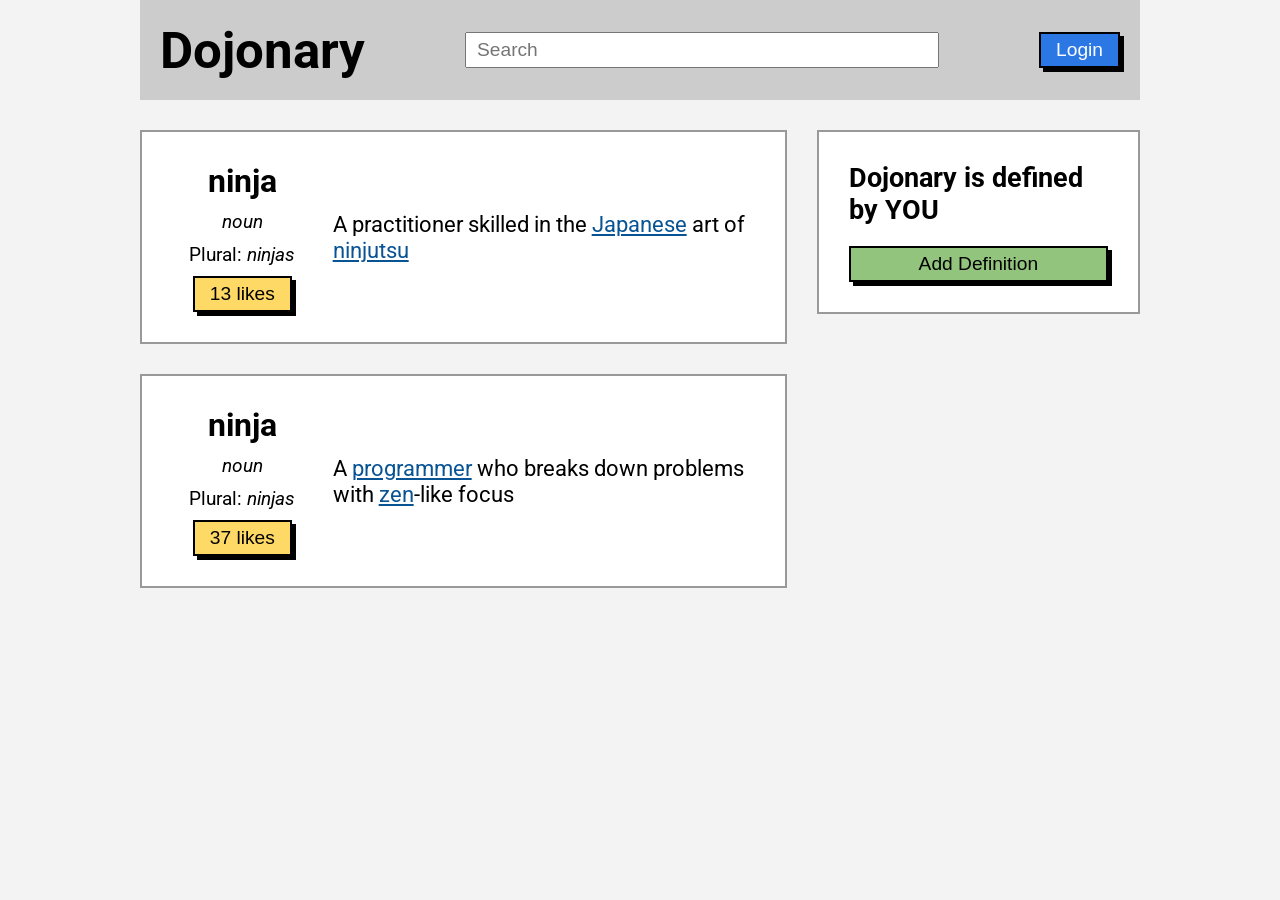
<file: ALMIA_HAKIM_Assignment_Button Clicker/index.html>
<!DOCTYPE html>
<html lang="en">
<head>
    <meta charset="UTF-8">
    <meta http-equiv="X-UA-Compatible" content="IE=edge">
    <meta name="viewport" content="width=device-width, initial-scale=1.0">
    <title>Dojonary</title>
    <link rel="preconnect" href="https://fonts.googleapis.com">
    <link rel="preconnect" href="https://fonts.gstatic.com" crossorigin>
    <link href="https://fonts.googleapis.com/css2?family=Roboto&display=swap" rel="stylesheet">
    <link rel="stylesheet" href="style.css">
</head>
<body>
    <div class="container">
        <div class="top">
            <h1 class="title">Dojonary</h1>
            <input type="text" name="search" placeholder="Search" class="search">
            <button class="btn login" onclick="login(this)">Login</button>
        </div>
        <div class="row">
            <div class="flex-2">
                <div class="box definition">
                    <div class="left">
                        <h1>ninja</h1>
                        <p><em>noun</em></p>
                        <p>Plural: <em>ninjas</em></p>
                        <button class="btn like" onclick="message()">13 likes</button>
                    </div>
                    <p class="definition-text">A practitioner skilled in the <a href="#">Japanese</a> art of <a href="#">ninjutsu</a></p>
                </div>
                <div class="box definition">
                    <div class="left">
                        <h1>ninja</h1>
                        <p><em>noun</em></p>
                        <p>Plural: <em>ninjas</em></p>
                        <button class="btn like" onclick="message()">37 likes</button>
                    </div>
                    <p class="definition-text">A <a href="#">programmer</a> who breaks down problems with <a href="#">zen</a>-like focus</p>
                </div>
            </div>
            <div class="flex-1">
                <div class="box">
                    <h2>Dojonary is defined by YOU</h2>
                    <button class="btn add" onclick="hide(this)">Add Definition</button>
                </div>
            </div>
        </div>
    </div>
    <script src="script.js"></script>
</body>
</html>
</html>
</file>
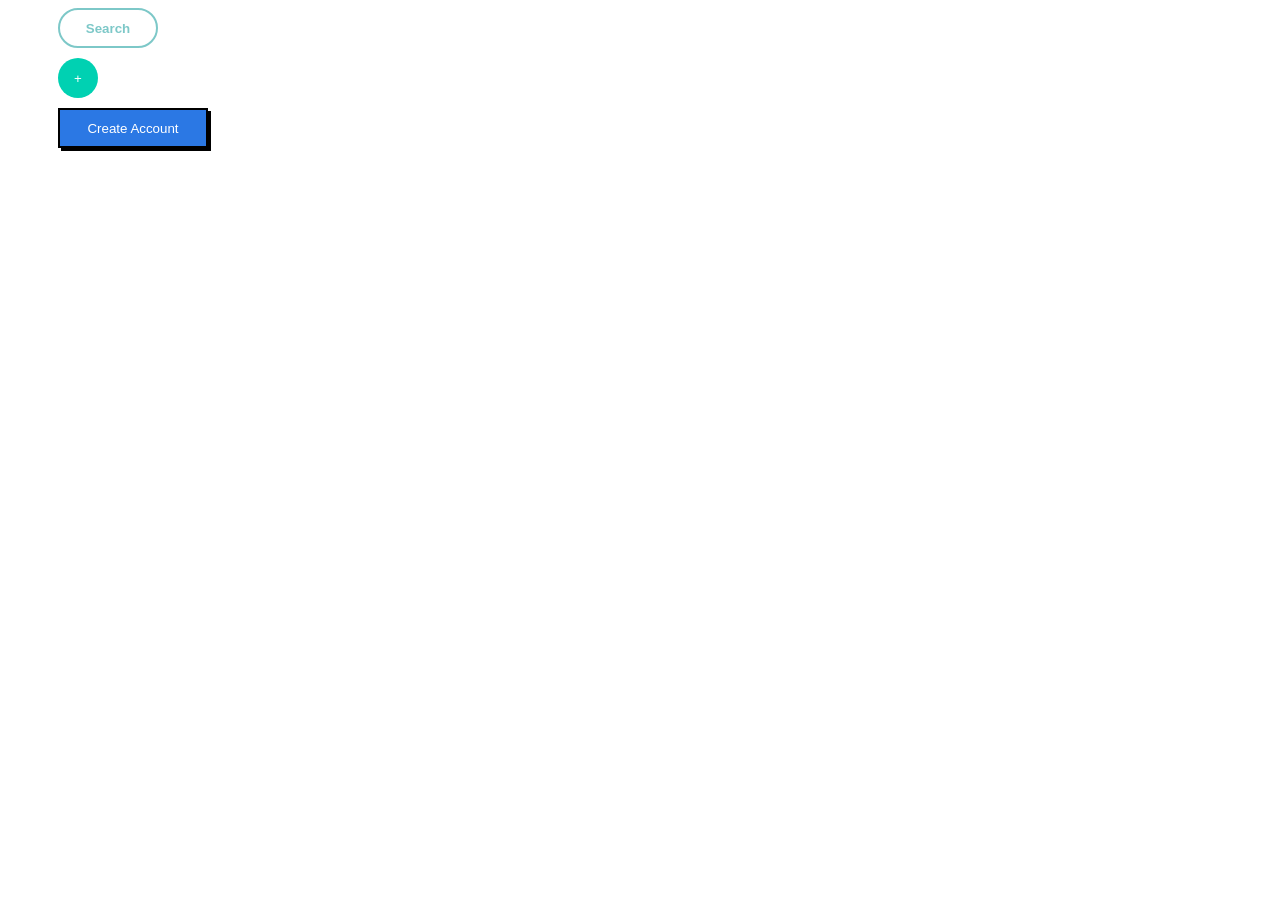
<file: ALMIA_HAKIM_Assignment_Button Up/index.html>
<!DOCTYPE html>
<html lang="en">
<head>
    <meta charset="UTF-8">
    <meta name="viewport" content="width=device-width, initial-scale=1.0">
    <link rel="stylesheet" href="style.css">
    <title>Button Styling</title>
</head>
<body>
    <button class="search">Search</button>
    <button class="plus">+</button>
    <button class="Create-Account">Create Account</button>
</body>
</html>
</file>
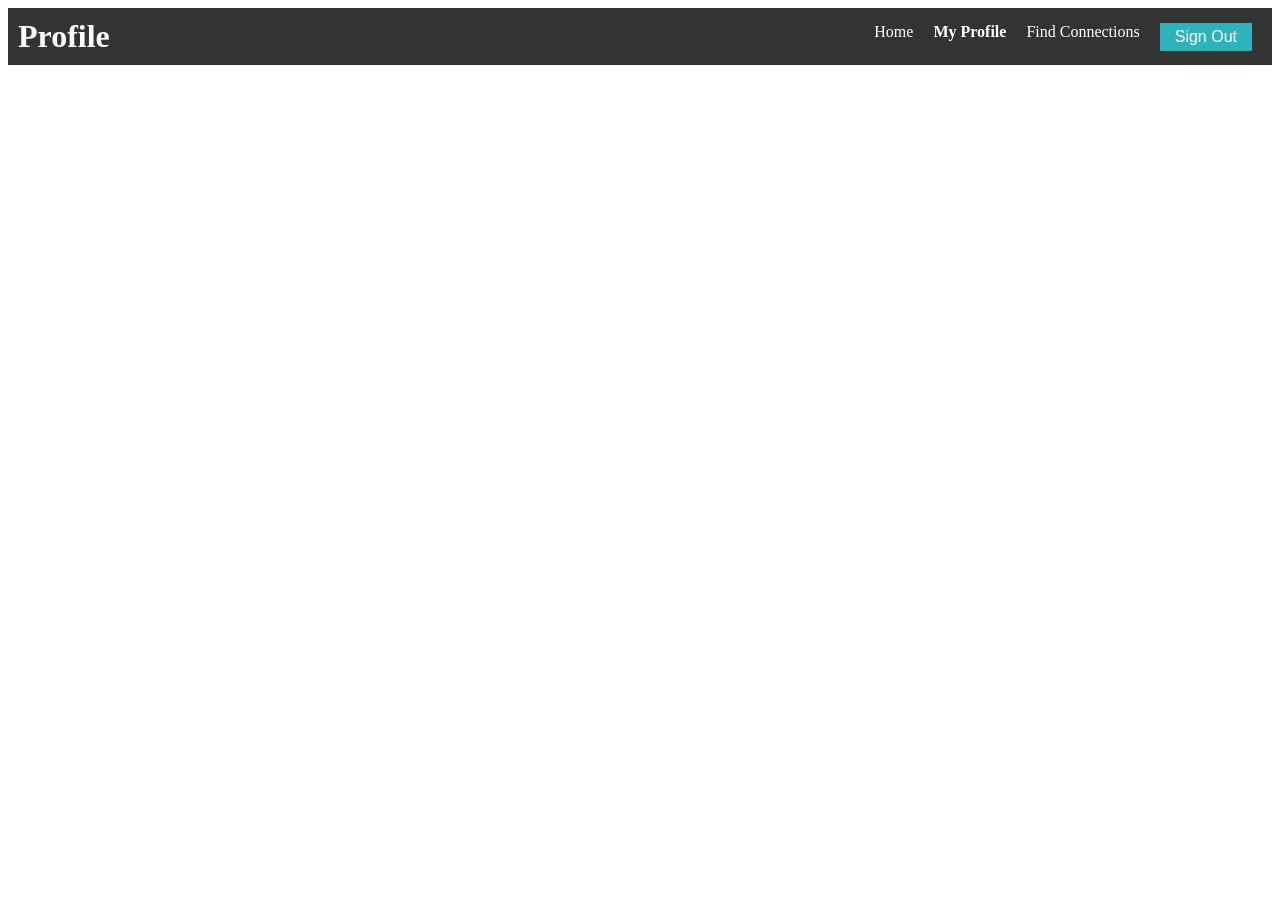
<file: ALMIA_HAKIM_Assignment_Flex Navbar/index.html>
<!DOCTYPE html>
<html lang="en">
<head>
    <meta charset="UTF-8">
    <meta name="viewport" content="width=device-width, initial-scale=1.0">
    <title>Document</title>
    <link rel="stylesheet" href="style.css">
    <link rel="preconnect" href="https://fonts.googleapis.com">
    <link rel="preconnect" href="https://fonts.gstatic.com" crossorigin>
    <link href="https://fonts.googleapis.com/css2?family=Roboto:ital,wght@0,100;0,300;0,400;0,500;0,700;0,900;1,100;1,300;1,400;1,500;1,700;1,900&display=swap" rel="stylesheet">
</head>
<body>
    <div class="nav">
        <h1 class="nav-title">Profile</h1>
        <ul class="nav-links">
            <li><a href="#">Home</a></li>
            <li><a href="#" class="active">My Profile</a></li>
            <li><a href="#">Find Connections</a></li>
            <li><button class="btn">Sign Out</button></li>
        </ul>
    </div>   
</body>
</html>
</file>
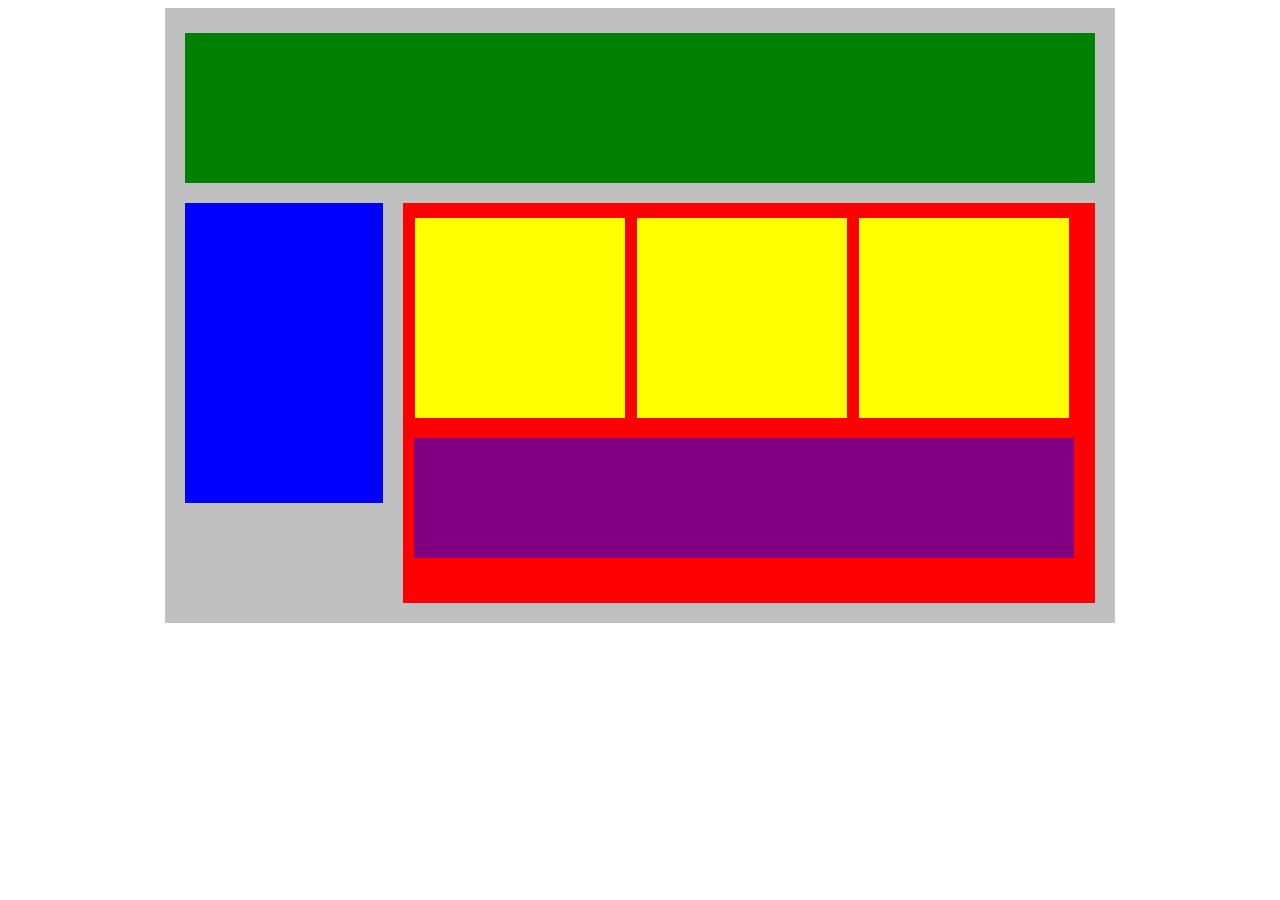
<file: ALMIA_HAKIM_Assignment_Flex our Blocks/index.html>
<!DOCTYPE html>
<html lang="en">
<head>
    <title>Position Practice</title>
    <link rel="stylesheet" type="text/css" href="style.css">
</head>
<body>
    <div class="container">
        <div class="top-nav"></div>
        <div class="row">
            <div class="side-nav"></div>
            <div class="main">
                <div class="row">
                    <div class="sub-content"></div>
                    <div class="sub-content"></div>
                    <div class="sub-content"></div>
                </div>
                <div id="advertisement"></div>
            </div>
        </div>
    </div>
</body>
</html>
</file>
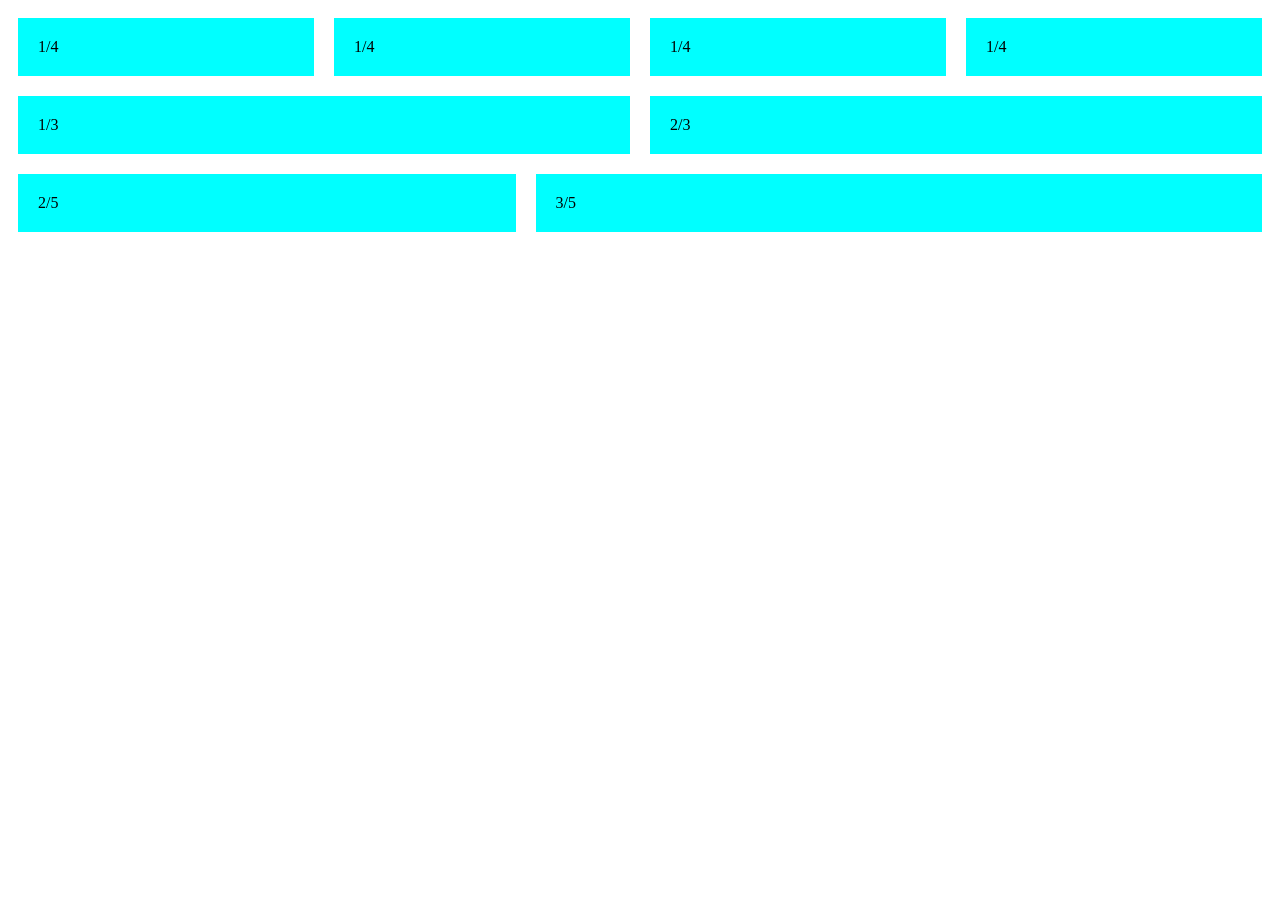
<file: ALMIA_HAKIM_Assignment_FLEX-ible Columns/index.html>
<!DOCTYPE html>
<html lang="en">
<head>
    <meta charset="UTF-8">
    <meta name="viewport" content="width=device-width">
    <title>FLEX-ible Columns</title>
    <link rel="stylesheet" href="style.css">
</head>
<body>
    <div class="row">
        <div class="col">1/4</div>
        <div class="col">1/4</div>
        <div class="col">1/4</div>
        <div class="col">1/4</div>
    </div>    
    <div class="row">
        <div class="col col-2-3">1/3</div>
        <div class="col col-2-3">2/3</div>
    </div>   
    <div class="row">
        <div class="col col-2-5">2/5</div>
        <div class="col col-3-5">3/5</div>
    </div>  
</body>
</html>
</file>
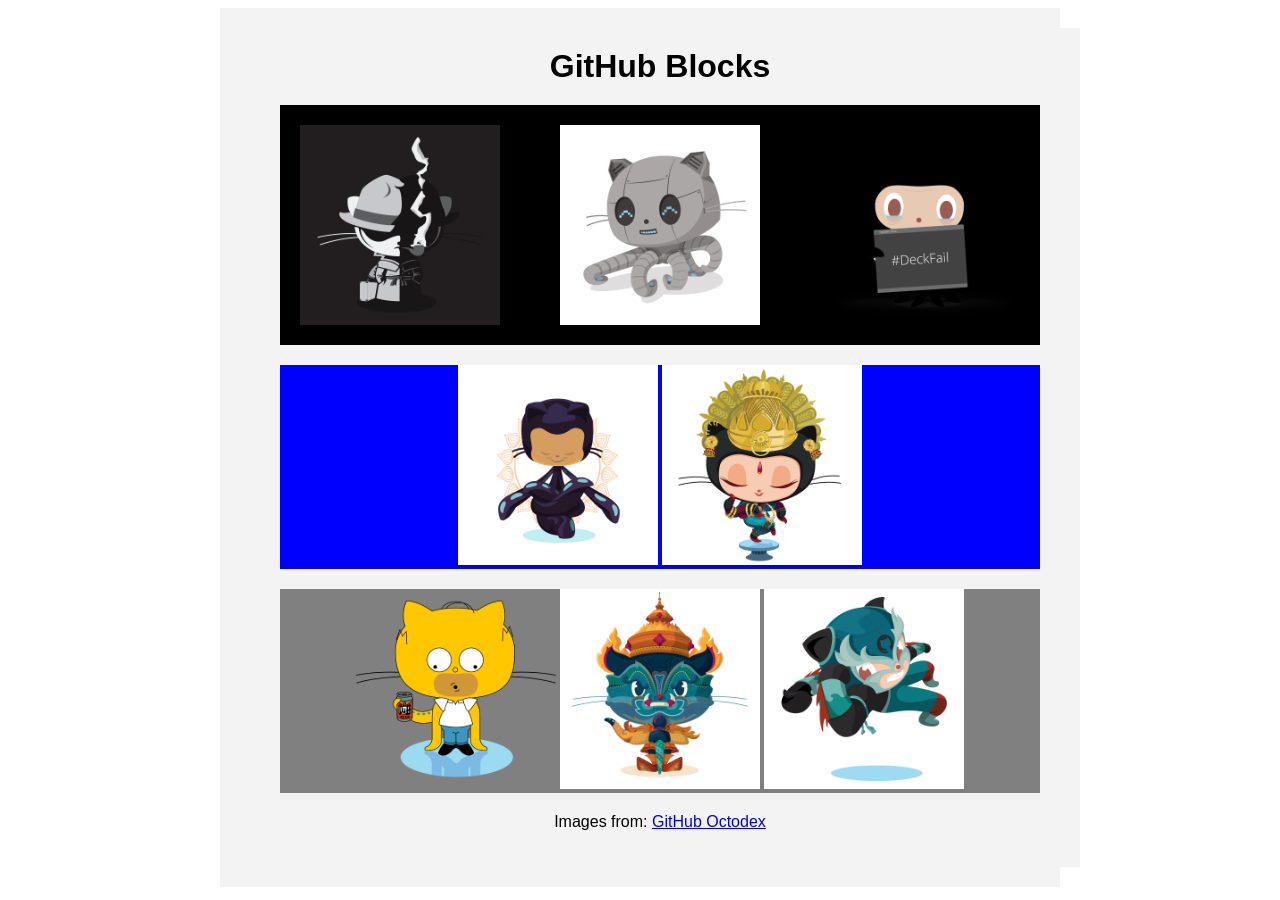
<file: ALMIA_HAKIM_Assignment_GitHub Blocks/index.html>
<!DOCTYPE html>
<html lang="en">
<head>
    <meta charset="UTF-8">
    <meta name="viewport" content="width=device-width, initial-scale=1.0">
    <title>github Blocks</title>
    <link rel="stylesheet" href="style.css">
</head>
<body>
    <div class="container">
        <div class="container">
            <h1>GitHub Blocks</h1>
            <div class="top">
                <img src="octodex\privateinvestocat.jpg" class="octocat" alt="investocat">
                <img src="octodex\Robotocat.png" class="octocat" alt="Robocat">
                <img src="octodex\deckfailcat.png" class="octocat" alt="deckfailcat">
            </div>
            <div class="mid">
                <img src="octodex\yogitocat.png" class="octocat" alt="yogitocat">
                <img src="octodex/saritocat.png" class="octocat" alt="saritocat">
            </div>
            <div class="low">
                <img src="octodex\homercat.png" class="octocat" alt="homercat">
                <img src="octodex\yaktocat.png" class="octocat" alt="yaktocat">
                <img src="octodex\luchadortocat.png" class="octocat" alt="luchadortocat">
            </div>
            <p>Images from: <a href="https://octodex.github.com/">GitHub Octodex</a></p>
        </div>
    </div>
</body>
</html>
</file>
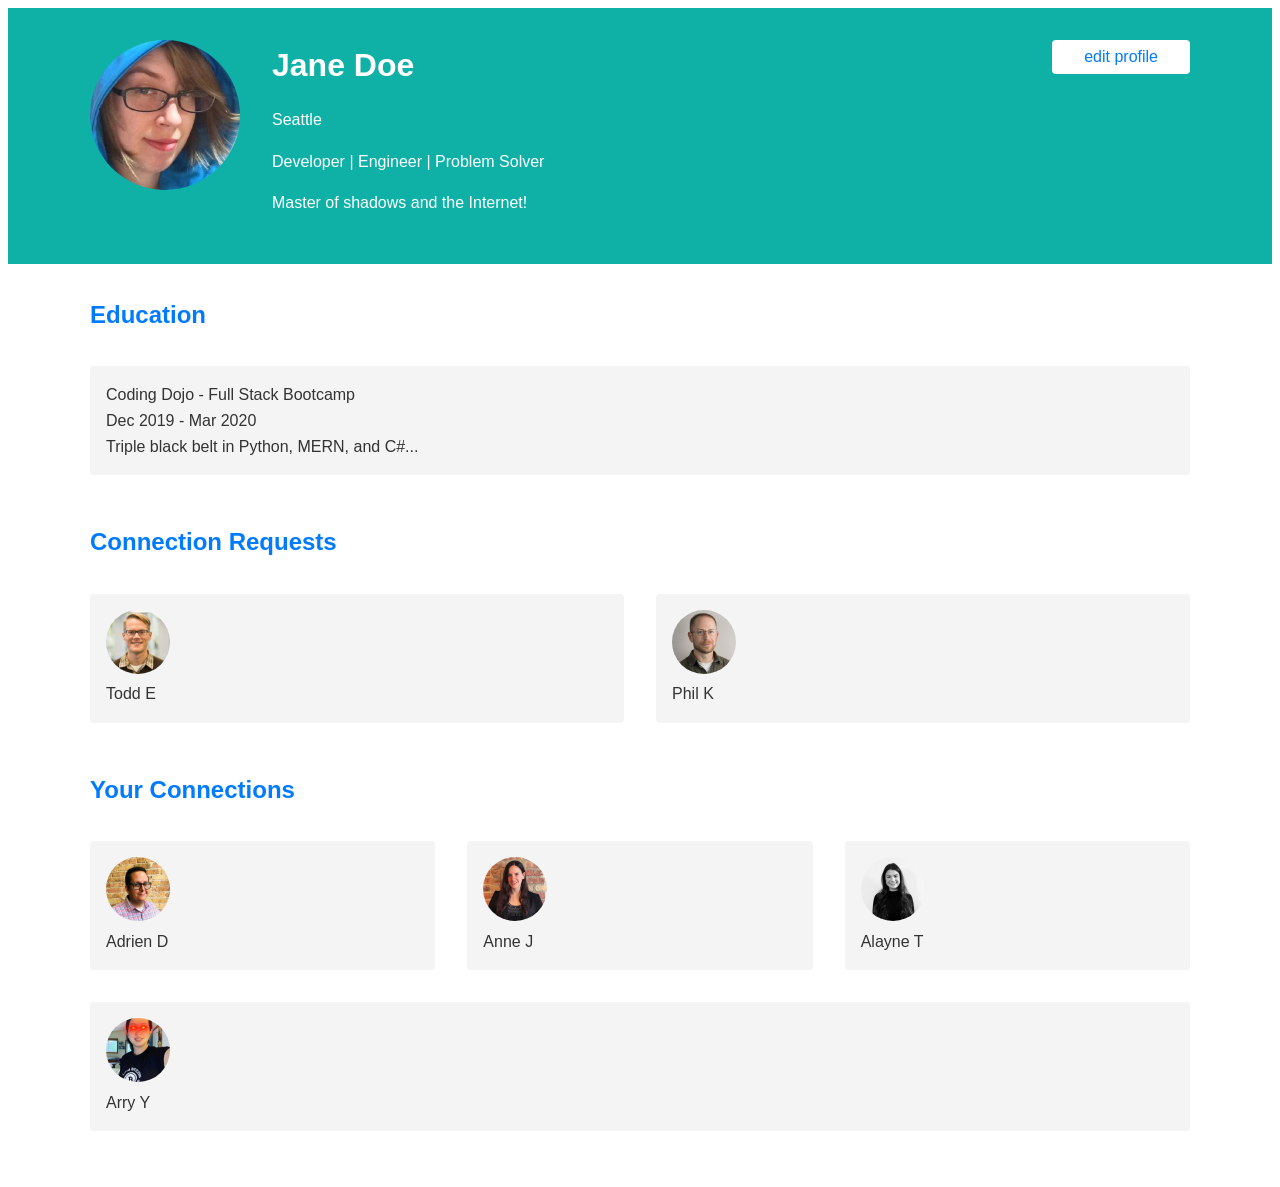
<file: ALMIA_HAKIM_Assignment_Profile Page/index.html>
<!DOCTYPE html>
<html lang="en">
<head>
    <meta charset="UTF-8">
    <meta name="viewport" content="width=device-width, initial-scale=1.0">
    <title>Profile</title>
    <link rel="stylesheet" href="style.css">
</head>
<body>
    <header class="profile-header">
        <div class="container">
            <img src="images\jane-m.jpg" alt="logo" class="logo">
            <div class="profile-info">
                <h1>Jane Doe</h1>
                <p>Seattle</p>
                <p>Developer | Engineer | Problem Solver</p>
                <p>Master of shadows and the Internet!</p>
            </div>
            <button class="edit-profile-btn">edit profile</button>
        </div>
    </header>

    <main class="container">
        <section class="education">
            <h2>Education</h2>
            <div class="education-details">
                <div class="education-text">
                    <p>Coding Dojo - Full Stack Bootcamp</p>
                    <p>Dec 2019 - Mar 2020</p>
                    <p>Triple black belt in Python, MERN, and C#...</p>
                </div>
            </div>
        </section>

        <section class="connection-requests">
            <h2>Connection Requests</h2>
            <div class="request-list">
                <div class="request-item">
                    <img src="images\todd-s.jpg" alt="Todd's profile picture" class="request-profile-pic">
                    <p>Todd E</p>
                </div>
                <div class="request-item">
                    <img src="images/phil-s.jpg" alt="Phil's profile picture" class="request-profile-pic">
                    <p>Phil K</p>
                </div>
            </div>
        </section>

        <section class="connections">
            <h2>Your Connections</h2>
            <div class="connections-list">
                <div class="connection-item">
                    <img src="images\adrien-s.jpg" alt="Adrien's profile picture" class="connection-profile-pic">
                    <p>Adrien D</p>
                </div>
                <div class="connection-item">
                    <img src="images\anne-s.jpg" alt="Anne's profile picture" class="connection-profile-pic">
                    <p>Anne J</p>
                </div>
                <div class="connection-item">
                    <img src="images\alayne-s.jpg" alt="Alayne's profile picture" class="connection-profile-pic">
                    <p>Alayne T</p>
                </div>
                <div class="connection-item">
                    <img src="images\arry-s.jpg" alt="Arry's profile picture" class="connection-profile-pic">
                    <p>Arry Y</p>
                </div>
            </div>
        </section>
    </main>
</body>
</html>
</file>
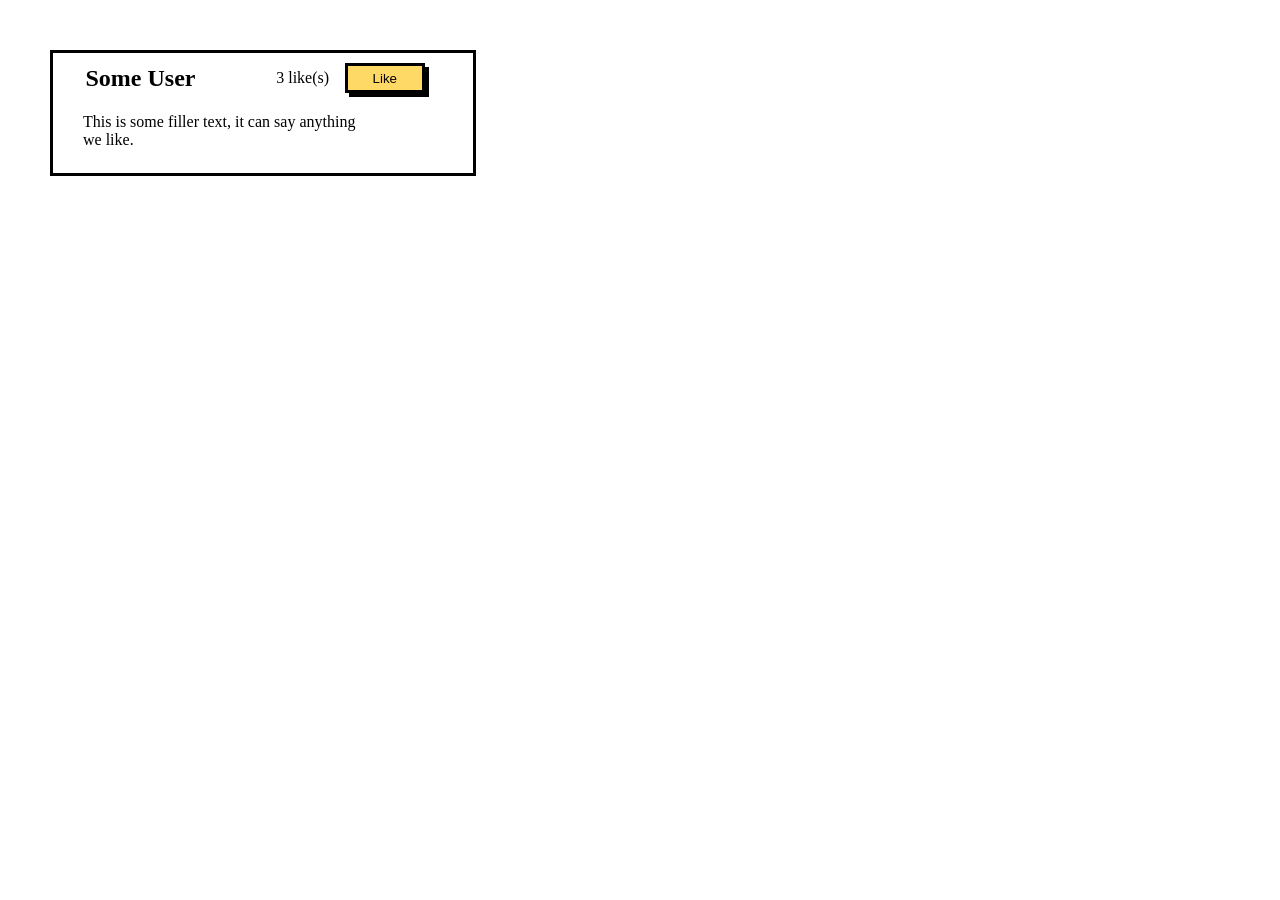
<file: ALMIA_HAKIM_Assignment_Liking Likes/Likes1/index.html>
<!DOCTYPE html>
<html lang="en">
<head>
    <meta charset="UTF-8">
    <meta name="viewport" content="width=device-width, initial-scale=1.0">
    <title>Liking Likes</title>
    <link rel="stylesheet" href="style.css">
</head>
<body>
    <div class="container">
        <div class="post">
            <div class="header">
                <div class="user_name">
                    <h2>Some User</h2>
                </div>
                <div class="likes">
                    <p>3 like(s)</p>
                    <button class="btn" onclick="addLike()">Like</button>
                </div>
            </div>
            <p>This is some filler text, it can say anything <br>we like. </p>
        </div>
    </div>

    <script src="script.js"></script>
</body>
</html>
</file>
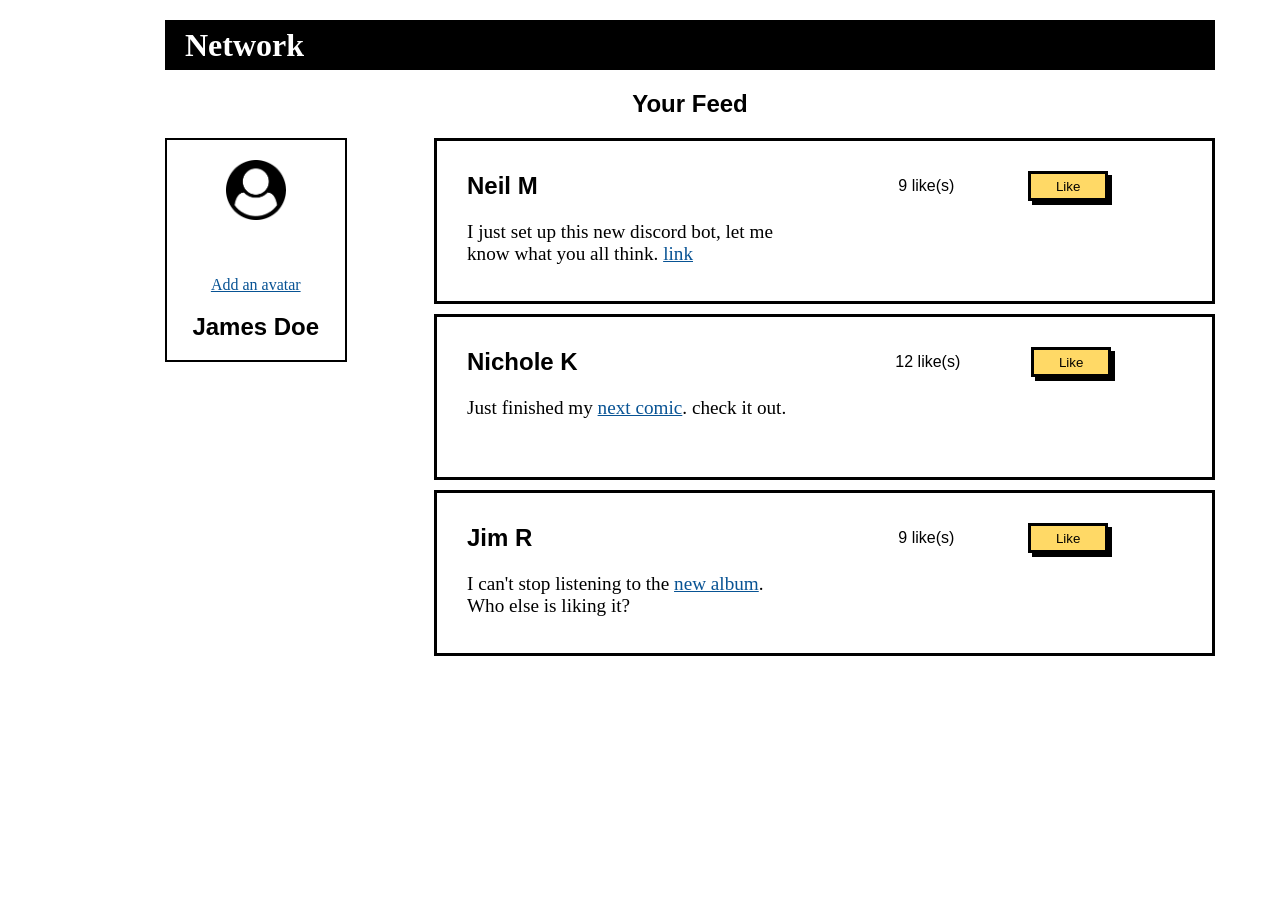
<file: ALMIA_HAKIM_Assignment_Liking Likes/Likes2/index.html>
<!DOCTYPE html>
<html lang="en">
<head>
    <meta charset="UTF-8">
    <meta name="viewport" content="width=device-width, initial-scale=1.0">
    <title>Liking Likes 2.0</title>
    <link rel="stylesheet" href="style.css">
</head>
<body>
    <div class="container">
        <div class="header">
            <h1>Network</h1>
        </div>
        <div class="title">
            <h2>Your Feed</h2>
        </div>
        <div class="pagebody">
            <div class="leftside">
                <img src="user-circle.png" alt="profile_picture"><br>
                <a href="#">Add an avatar</a>
                <div>
                    <h2>James Doe</h2>
                </div>
            </div>
            <div class="rightside">
                <div class="post1   ">
                    <div class="posthead1">
                        <div class="user_name">
                            <h2>Neil M</h2>
                        </div>
                        <div class="likes">
                            <p>9 like(s)</p>
                            <button class="btn" id="button1" onclick="addLike(this)">Like</button>
                        </div>
                    </div>
                        <div class="shared">
                            <p>I just set up this new discord bot, let me <br>know what you all think. <a href="#">link</a></think> </p>
                        </div>
                </div>
                <div class="post2">
                    <div class="posthead2">
                        <div class="user_name">
                            <h2>Nichole K</h2>
                        </div>
                        <div class="likes">
                            <p>12 like(s)</p>
                            <button class="btn" id="button2" onclick="addLike(this)">Like</button>
                        </div>
                    </div>
                    <p class="info">Just finished my <a href="#">next comic</a>. check it out. </p>
                </div>
                <div class="post3">
                    <div class="posthead3">
                        <div class="user_name">
                            <h2>Jim R</h2>
                        </div>
                        <div class="likes">
                            <p>9 like(s)</p>
                            <button class="btn" id="button3" onclick="addLike(this)">Like</button>
                        </div>
                    </div>
                    <p class="info">I can't stop listening to the <a href="#">new album</a>.<br>Who else is liking it?</div> </p>
                </div>
            </div>
        </div>
    </div>
    <script src="script.js"></script>
    
</body>
</html>
</file>
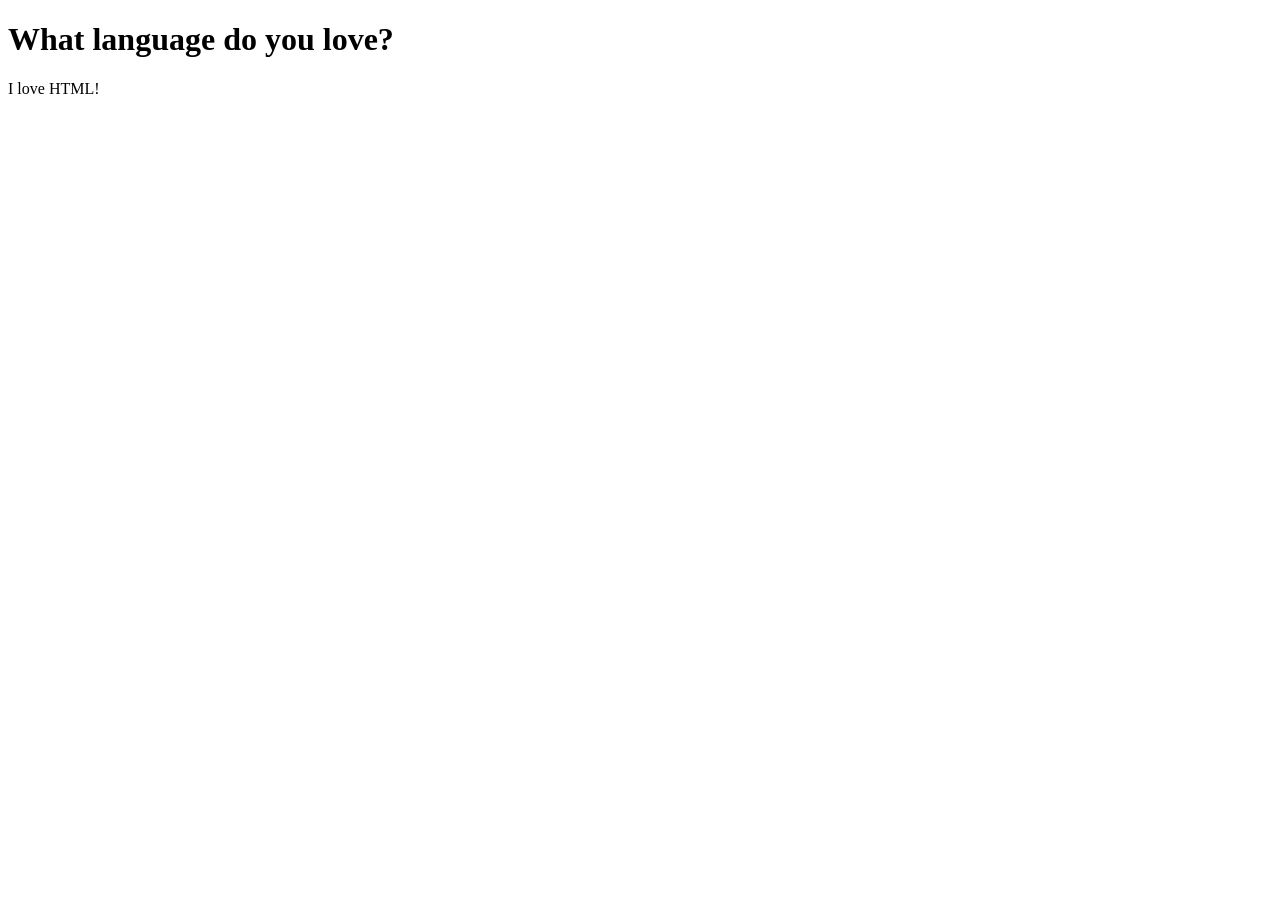
<file: ALMIA_HAKIM_Assignment_Fix Indentation/ALMIA_HAKIM_Assignment_Fix Indentation.html>
<!DOCTYPE html>
<html>
    <head>
        <title>
            Basic I
    </title>
    </head>
    <body>
        <h1>
            What language do you love?
        </h1>
            <p>
                I love HTML!
            </p>
    </body>
</html>
</file>
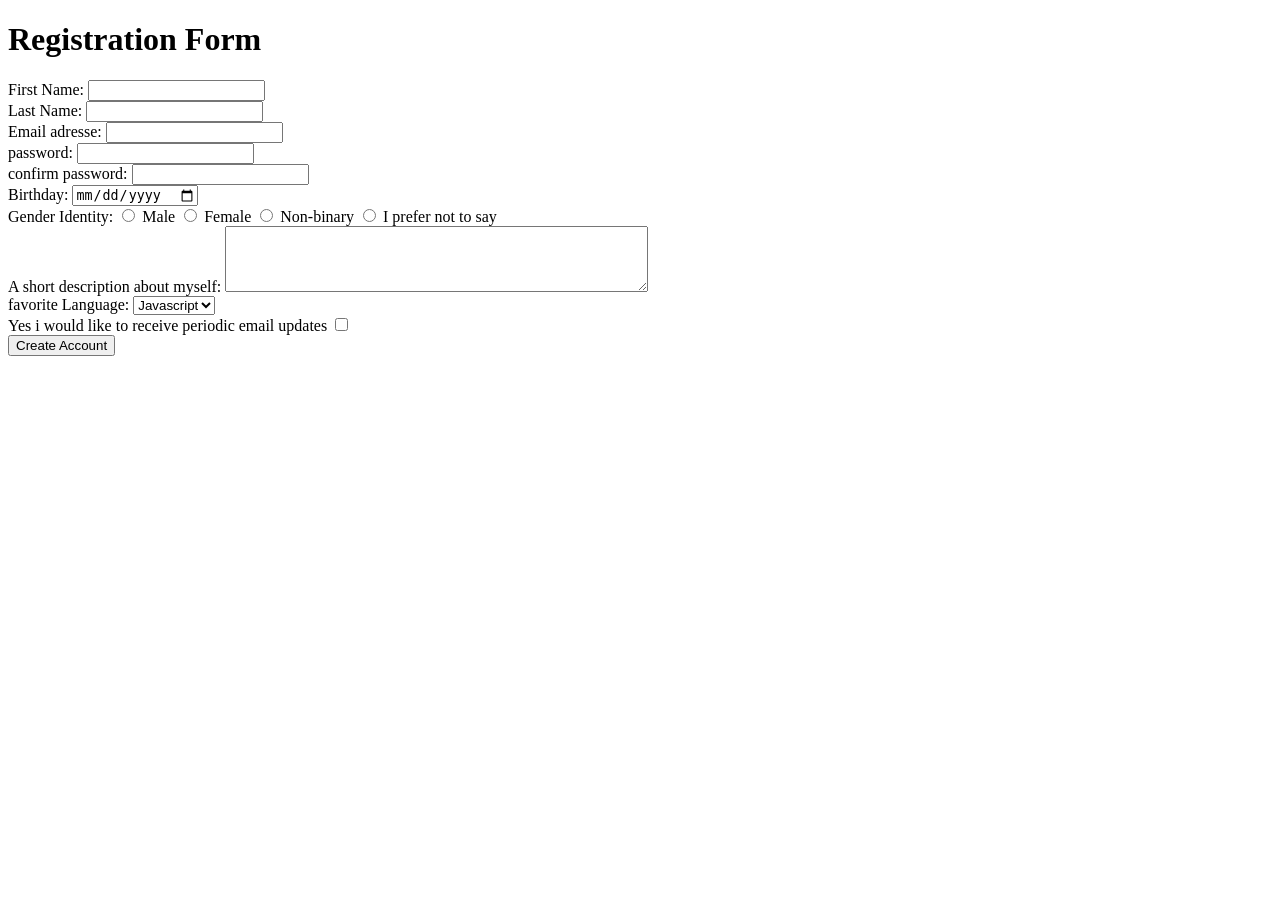
<file: ALMIA_HAKIM_Assignment_Registration Form/ALMIA_HAKIM_Assignment_Registration Form.html>
<!DOCTYPE html>
<html lang="en">
<head>
    <meta charset="UTF-8">
    <meta name="viewport" content="width=device-width, initial-scale=1.0">
    <title>Registration Form</title>
</head>
<body>
    <h1>Registration Form</h1>
    <form>
        <label for="nom">First Name:</label>
        <input type="text" id="nom" name="nom" required>
        <br>
        <label for="nom">Last Name:</label>
        <input type="text" id="nom" name="nom" required>
        <br>
        <label for="nom">Email adresse:</label>
        <input type="text" id="nom" name="nom" required>
        <br>
        <label for="mdp">password:</label>
        <input type="password" id="mdp" name="mdp" required>
        <br>
        <label for="mdp">confirm password:</label>
        <input type="password" id="mdp" name="mdp" required>
        <br>
        <label for="date">Birthday:</label>
        <input type="date" id="date" name="date" required>
        <br>
        <label for="radio">Gender Identity:</label>
        <input type="radio" id="option1" name="radio" value="option1">
        <label for="option1">Male</label>
        <input type="radio" id="option2" name="radio" value="option2">
        <label for="option2">Female</label>
        <input type="radio" id="option3" name="radio" value="option3">
        <label for="option2">Non-binary</label>
        <input type="radio" id="option4" name="radio" value="option4">
        <label for="option2">I prefer not to say</label>
        <br>
        <label for="textarea">A short description about myself:</label>
        <textarea id="textarea" name="textarea" rows="4" cols="50" required></textarea>
        <br>
        <label for="select">favorite Language:</label>
        <select id="select" name="select" required>
            <option value="option1">Javascript</option>
            <option value="option2">Pythons</option>
            <option value="option3">C++</option>
        </select>
        <br>
        <label for="checkbox">Yes i would like to receive periodic email updates</label>
        <input type="checkbox" id="checkbox" name="checkbox" required>
        <br>
        <input type="submit" value="Create Account">
    </form>
</body>
</html>
</file>
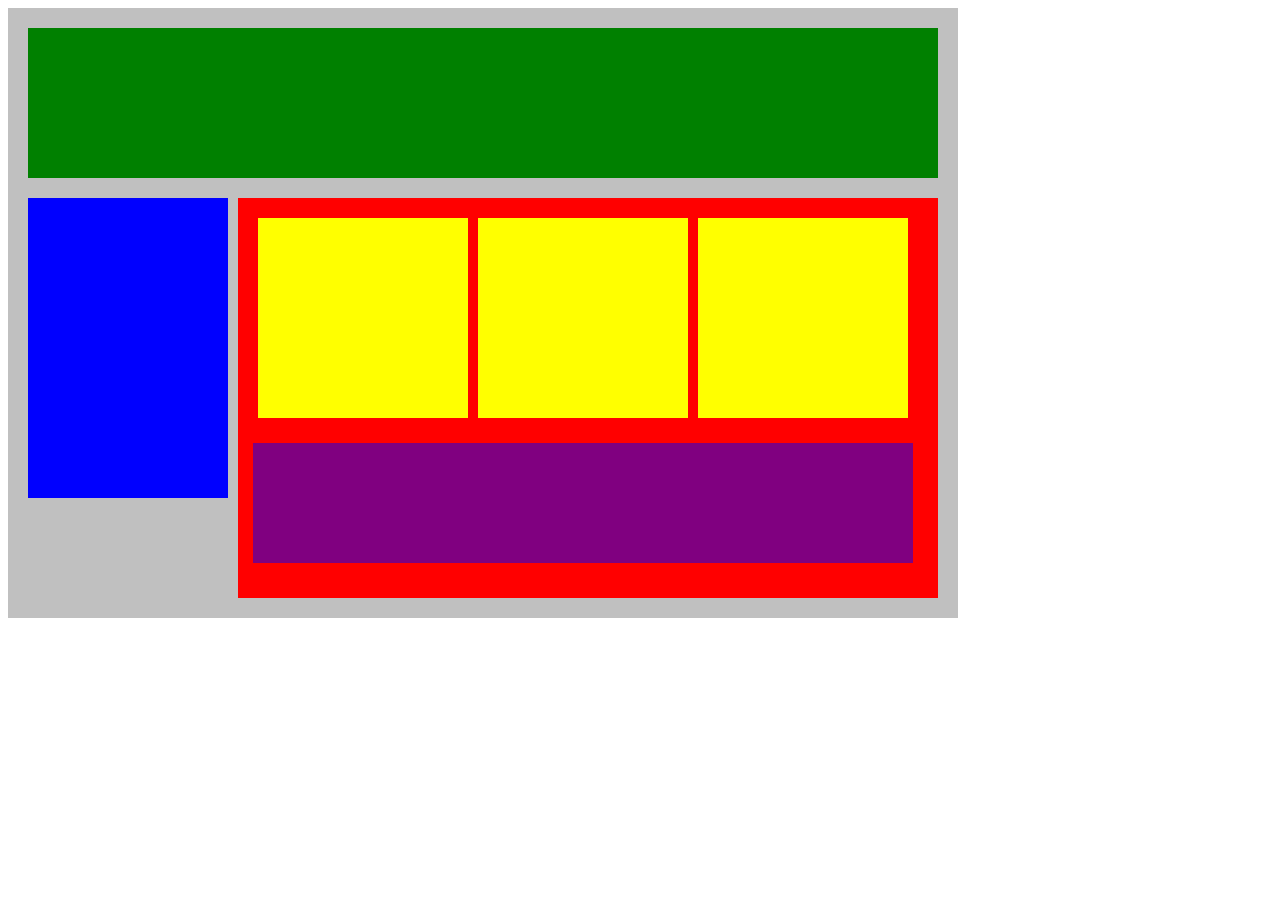
<file: ALMIA_HAKIM_Assignment_Plotting Our Blocks/ALMIA_HAKIM_Assignment_Plotting Our Blocks/Plotting Our Blocks.html>
<!DOCTYPE html>
<html lang="en">
<head>
    <title>Position Practice</title>
    <link rel="Stylesheet" type="text/CSS" href="Style.CSS">
</head>
<body>
    <div class="container">
        <div class="top-nav"></div>
        <div class="side-nav"></div>
        <div style="position: relative;left: 210px; top: -300px ;" class="main">
            <div style="position: relative;left: 20px; top: 20px ;" class="sub-content"></div>
            <div style="position: relative;left: 240px; top: -200px ;" class="sub-content"></div>
            <div style="position: relative;left: 460px; top: -420px ;" class="sub-content"></div>
            <div style="position: relative;left: 15px; top: -415px ;" id="advertisement"></div>
        </div>
    </div>
</body>
</html>
</file>
<file: ALMIA_HAKIM_Assignment_Button Clicker/style.css>
* {
    margin: 0;
    padding: 0;
}

body {
    font-family: 'Roboto', sans-serif;
    background-color: #f3f3f3;
}

a { 
    color: #085394; 
}

.container {
    width: 1000px;
    margin: 0 auto;
}

.top {
    background-color: #ccc;
    height: 60px;
    padding: 20px;
    display: flex;
    justify-content: space-between;
    align-items: center;
}

.title {
    font-size: 3.2rem;
}

.search {
    flex: 1;
    font-size: 1.2rem;
    padding: 5px 10px;
    margin: 0 100px;
}

.btn {
    font-size: 1.2rem;
    padding: 5px 15px;
    border: 2px solid #000;
    box-shadow: 4px 4px #000;
    cursor: pointer;
}

.login {
    background-color: #2b78e4;
    color: #fff;
}

.row { 
    display: flex; 
}

.flex-2 { 
    flex: 2; 
}

.flex-1 { 
    flex: 1; 
    margin-left: 30px;
}

.box {
    background-color: #fff;
    margin-top: 30px;
    padding: 30px;
    border: 2px solid #999;
}

.definition {
    display: flex;
    align-items: center;
    justify-content: space-between;
}

.left {
    flex: 1;
    text-align: center;
}

.left p {
    margin: 10px 0;
    font-size: 1.2rem;
}

.like {
    background-color: #ffd966;
}

.definition-text {
    flex: 3;
    margin-left: 20px;
    font-size: 1.4rem;
}

.box h2 {
    font-size: 1.7rem;
}

.add {
    background-color: #93c47d;
    width: 100%;
    margin-top: 20px;
}
</file>
<file: ALMIA_HAKIM_Assignment_Button Up/style.css>
.search, .plus, .Create-Account {
    display: block;
    margin-bottom: 10px;
    margin-left: 50px;
    height: 40px;
}

.search {
    font-weight: 900;
    width: 100px;
    border-radius: 20px;
    color: #7dc8c8;
    border: 2px solid #7dc8c8;
    background-color: #fff;
}

.plus{
    width: 40px;
    background-color: #00d1b2;
    color: #fff;
    border-radius: 50%;
    border: none;
}

.Create-Account {
    width: 150px;
    background-color: #2b78e4;
    color: #fff;
    border: 2px solid #000;
    box-shadow: 3px 3px black;
}
</file>
<file: ALMIA_HAKIM_Assignment_Flex Navbar/style.css>
.nav {
    display: flex;
    justify-content: space-between;
    align-items: center;
    background-color: #333;
    padding: 10px;
}

.nav-title {
    color: #fff;
    margin: 0;
}

.nav-links {
    display: flex;
    list-style-type: none;
    margin: 0;
    padding: 0;
}

.nav-links li {
    margin: 0 10px;
}

.nav-links a {
    color: #fff;
    text-decoration: none;
}

.nav-links a.active {
    font-weight: bold;
}

.btn {
    background-color: #2eb2bc;
    border: 3px black;
    color: white;
    padding: 5px 15px;
    text-align: center;
    text-decoration: none;
    display: inline-block;
    font-size: 16px;
    margin: 0;
    cursor: pointer;
}
.roboto-thin {
    font-family: "Roboto", sans-serif;
    font-weight: 100;
    font-style: normal;
  }
  
  .roboto-light {
    font-family: "Roboto", sans-serif;
    font-weight: 300;
    font-style: normal;
  }
  
  .roboto-regular {
    font-family: "Roboto", sans-serif;
    font-weight: 400;
    font-style: normal;
  }
  
  .roboto-medium {
    font-family: "Roboto", sans-serif;
    font-weight: 500;
    font-style: normal;
  }
  
  .roboto-bold {
    font-family: "Roboto", sans-serif;
    font-weight: 700;
    font-style: normal;
  }
  
  .roboto-black {
    font-family: "Roboto", sans-serif;
    font-weight: 900;
    font-style: normal;
  }
  
  .roboto-thin-italic {
    font-family: "Roboto", sans-serif;
    font-weight: 100;
    font-style: italic;
  }
  
  .roboto-light-italic {
    font-family: "Roboto", sans-serif;
    font-weight: 300;
    font-style: italic;
}

.roboto-regular-italic {
    font-family: "Roboto", sans-serif;
    font-weight: 400;
    font-style: italic;
}

.roboto-medium-italic {
    font-family: "Roboto", sans-serif;
    font-weight: 500;
    font-style: italic;
}

.roboto-bold-italic {
    font-family: "Roboto", sans-serif;
    font-weight: 700;
    font-style: italic;
}

.roboto-black-italic {
    font-family: "Roboto", sans-serif;
    font-weight: 900;
    font-style: italic;
}
</file>
<file: ALMIA_HAKIM_Assignment_Flex our Blocks/style.css>
.container {
    width: 950px;
    background-color: silver;
    margin: 0px auto ;
    padding-top: 5px;
}

.top-nav {
    height: 150px;
    background-color: green;
    margin-bottom: 20px;
    margin: 20px;
}

.row {
    display: flex;
}

.side-nav {
    height: 300px;
    width: 200px;
    background-color: blue;
    margin-right: 20px;
    margin-left: 20px;
}

.main {
    height: 400px;
    width: 700px;
    background-color: red;
    display: flex;
    flex-direction: column;
    margin-bottom: 20px;
    margin-right: 20px;
}

.sub-content {
    height: 200px;
    width: 210px;
    background-color: yellow;
    margin-bottom: 20px;
    margin-left: 12px;
    margin-top: 15px;
}

#advertisement {
    height: 120px;
    width: 660px;
    background-color: purple;
    margin-left: 11px;
}
</file>
<file: ALMIA_HAKIM_Assignment_FLEX-ible Columns/style.css>
.row {
    display: flex;
}

.col {
    flex: 1 ;
    margin-bottom: 10px;
    background-color: aqua;
    padding: 20px;
    margin: 10px;
}

.col-2-3 {
    flex: 2 ;
    margin-bottom: 10px;
    background-color: aqua;
    padding: 20px;
    margin: 10px;
}

.col-2-5 {
    flex: 2 ;
    margin-bottom: 10px;
    background-color: aqua;
    padding: 20px;
    margin: 10px;
}

.col-3-5 {
    flex: 3 ;
    margin-bottom: 10px;
    background-color: aqua;
    padding: 20px;
    margin: 10px;
}
</file>
<file: ALMIA_HAKIM_Assignment_GitHub Blocks/style.css>
* {
    font-family: sans-serif;
}

.container {
    width: 800px;
    margin: 0 auto;
    background-color: #f3f3f3;
    padding: 20px;
    text-align: center;
}

h1 {
    margin-top: 0;
    margin-bottom: 20px;
}

img.octocat {
    height: 200px;
}

.top {
    display: flex;
    justify-content: space-between;
    background-color:black;
    margin: 20px;
    padding: 20px;
}

.mid {
    background-color: blue;
    justify-content: center;
    margin: 20px;
}

.low {
    background-color: gray;
    margin: 20px;
}
</file>
<file: ALMIA_HAKIM_Assignment_Profile Page/style.css>
body { 
    font-family: Arial, sans-serif;
    line-height: 1.6; 
    color: #333; 
} 
.container { 
    max-width: 1100px; 
    margin: auto; 
    overflow: hidden; 
} 
.profile-header { 
    background-color: #0fb1a6; 
    color: #fff; 
    padding: 2rem 0; 
    
} 
.logo { 
    float: left; 
    width: 150px; 
    height: 150px; 
    object-fit: cover; 
    border-radius: 50%; 
    margin-right: 2rem; 
} 
.profile-info { 
    float: left; 
} 
.profile-info h1 { 
    margin: 0 0 0.5rem 0; 
} 
.edit-profile-btn { 
    float: right; 
    background-color: #fff; 
    color: #007bff; 
    border: none; 
    padding: 0.5rem 2rem; 
    border-radius: 0.25rem; 
    cursor: pointer; 
    font-size: 1rem; 
} 
.education, .connection-requests, .connections { 
    margin: 2rem 0; 
} 
.education h2, .connection-requests h2, .connections h2 { 
    color: #007bff; 
    margin-bottom: 1rem; 
} 
.education-details, .request-list, .connections-list { 
    display: flex; 
    flex-wrap: wrap; 
    margin: 1rem -1rem; 
} 
.education-text, .request-item, .connection-item { 
    flex: 1 0 300px; 
    margin: 1rem; 
    background-color: #f4f4f4; 
    padding: 1rem; 
    border-radius: 0.25rem; 
} 
.education-text p, .request-item p, .connection-item p { 
    margin: 0; 
} 
.request-profile-pic, .connection-profile-pic {
    width: 64px; 
    height: 64px; 
    object-fit: cover; 
    border-radius: 50%; 
    margin-right: 1rem; 
}
</file>
<file: ALMIA_HAKIM_Assignment_Liking Likes/Likes1/style.css>
*{
    margin: 0;
    padding: 0;
}
.container{
    width: 1000px;
    height: 500px;
    padding: 50px;
}
.btn{
    background-color: rgb(255,217,102);
    color: rgb(4,3,1);
    width: 80px;
    height: 30px;
    border: 3px solid black;
    box-shadow: 4px 4px black;
}
.post{
    border: 3px solid black;
    width: 40%;
    height: 100px;
    padding: 10px;
}
.header{
    display: flex;
    justify-content: space-around;
    align-items: center;
    margin-bottom: 20px;
}
.likes{
    width: 50%;
    display: flex;
    justify-content: space-evenly;
    align-items: center;
}
p{
    margin-left: 20px;
}
</file>
<file: ALMIA_HAKIM_Assignment_Liking Likes/Likes2/style.css>
*{
    margin: 0;
    padding: 0;
}
body{
    display: flex;
    justify-content: center;
}
.container{
    width: 1050px;
    margin-top: 20px ;
    margin-left: 100px;

}
.header{

    background-color: rgb(0,0,0);
    height: 50px;
    color: white;
    padding-left: 20px;
    display: flex;
    align-items: center;
}
.title{
    display: flex;
    justify-content: center;
    align-items: center;
    padding: 20px;
}
h2{
    font-family: sans-serif;
}
.leftside{
    padding: 10px;
    width: 15%;
    height: 200px;
    border: 2px solid black;
    flex-direction: column;
    display: flex;
    justify-content: space-around;
    align-items: center;
}

img{
    height: 60px;
}
.btn{
    background-color: rgb(255,217,102);
    color: rgb(4,3,1);
    width: 80px;
    height: 30px;
    border: 3px solid black;
    box-shadow: 4px 4px black;
}
.post1,.post2,.post3{
    border: 3px solid black;
    width: 715px;
    height: 100px;
    padding: 30px;
    margin-bottom: 10px;
}
.pagebody{
    display: flex;
    justify-content: space-between;
}
.posthead1,.posthead2,.posthead3{
    display: flex;
    justify-content: space-between;
    align-items: center;
    margin-bottom: 20px;
}
.likes{
    width: 50%;
    display: flex;
    justify-content: space-evenly;
    align-items: center;}
.shared p, .info{
    font-size: larger;
    flex: 1;

}
.shared{
    width: 400px;
}
.likes p{
    font-family: 'Segoe UI', Tahoma, Geneva, Verdana, sans-serif;
    font-weight: 500;
}
a{
    color: rgb(8,83,148);
}
</file>
<file: ALMIA_HAKIM_Assignment_Plotting Our Blocks/ALMIA_HAKIM_Assignment_Plotting Our Blocks/Style.CSS>
.container {
    height: 610px;
    width: 950px;
    background-color: silver;
    padding: 20px;
    box-sizing: border-box;
}
.top-nav {
    height: 150px;
    background-color: green;
    margin-bottom: 20px;
}
.side-nav {
    height: 300px;
    width: 200px;
    background-color: blue;
    display: inline-block;
    vertical-align: top;
    margin-right: 20px;
}
.main {
    height: 400px;
    width: 700px;
    background-color: red;
    display: inline-block;
    vertical-align: top;
}
.sub-content {
    height: 200px;
    width: 210px;
    background-color: yellow;
    margin-bottom: 20px;
}
#advertisement {
    height: 120px;
    width: 660px;
    background-color: purple;
}
</file>
